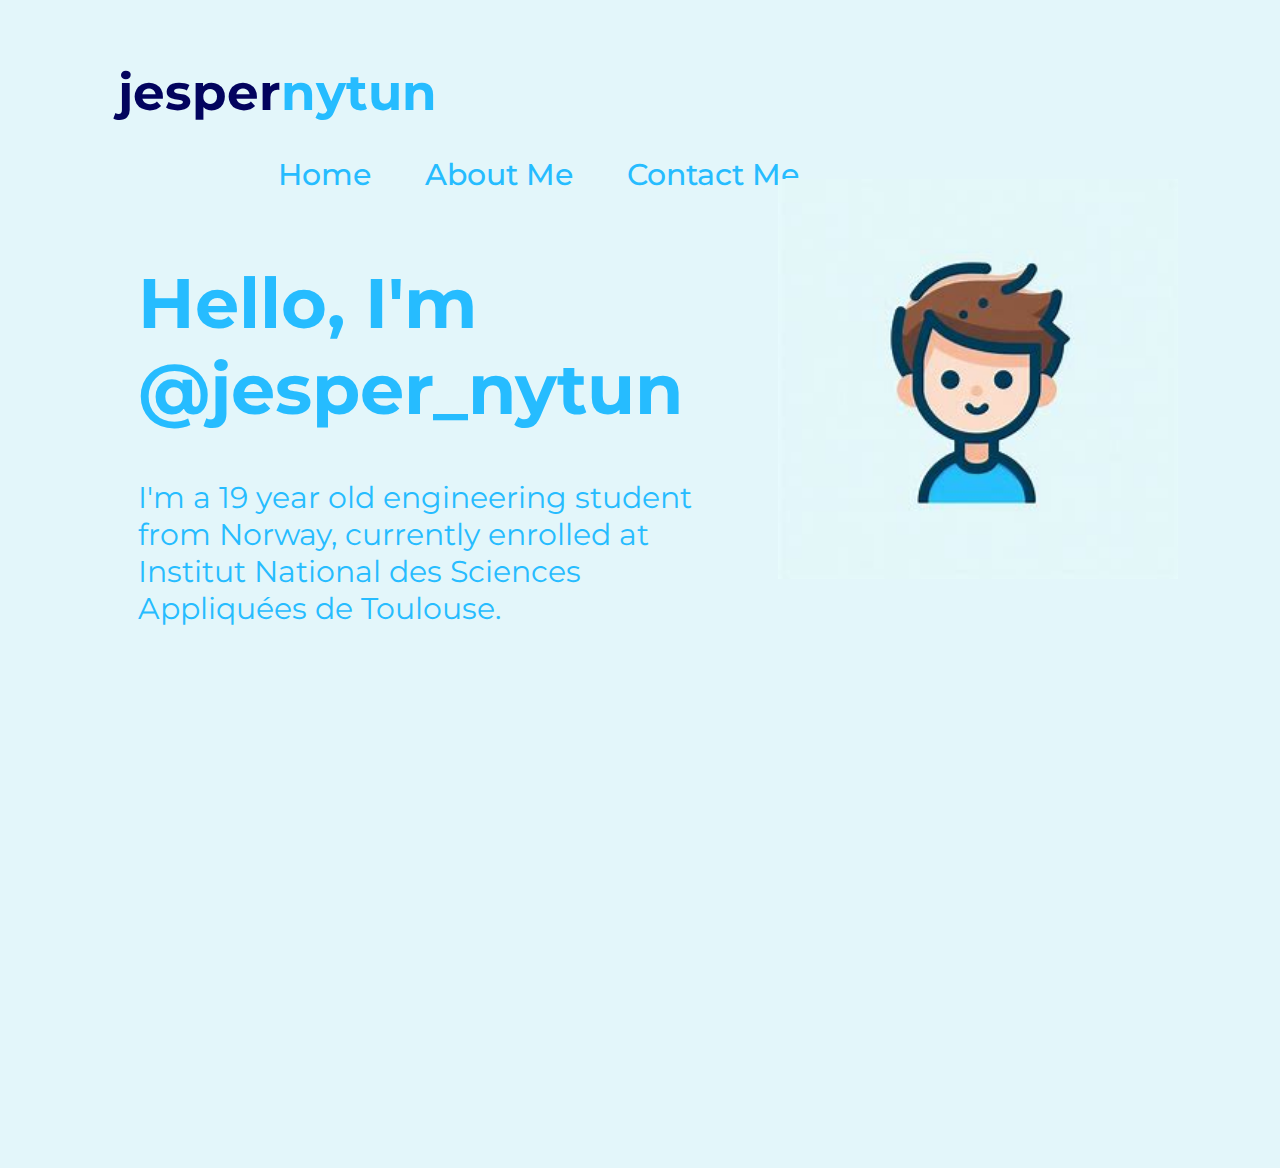
<file: index.html>
<!DOCTYPE html>
<html>
<head>
    <title>jespernytun</title>
    <link rel="stylesheet" type="text/css" href="style.css">
    <link rel="preconnect" href="https://fonts.googleapis.com">
    <link rel="preconnect" href="https://fonts.gstatic.com" crossorigin>
    <link href="https://fonts.googleapis.com/css2?family=Montserrat:ital,wght@0,100..900;1,100..900&display=swap" rel="stylesheet">
</head>

<body class="background">

    <div class="header">
        <h1 class="logo">jesper<span>nytun</span></h1>
    <div class="content">
        <ul>
            <li><a href="index.html">Home</a></li>
            <li><a href="about.html">About Me</a></li>
            <li><a href="contact.html">Contact Me</a></li>
        </ul>
    </div>
    </div>

    <div class="main">
        <h1>Hello, I'm @jesper_nytun</h1>
        <img src="OIG4.mxiF6pZrbuEUqCvgVBWA.jpeg" alt="Jesper Nytun">
        <p>I'm a 19 year old engineering student from Norway, currently enrolled at Institut National des Sciences Appliquées de Toulouse.</p>
    </div>
    </body>

</html>
</file>
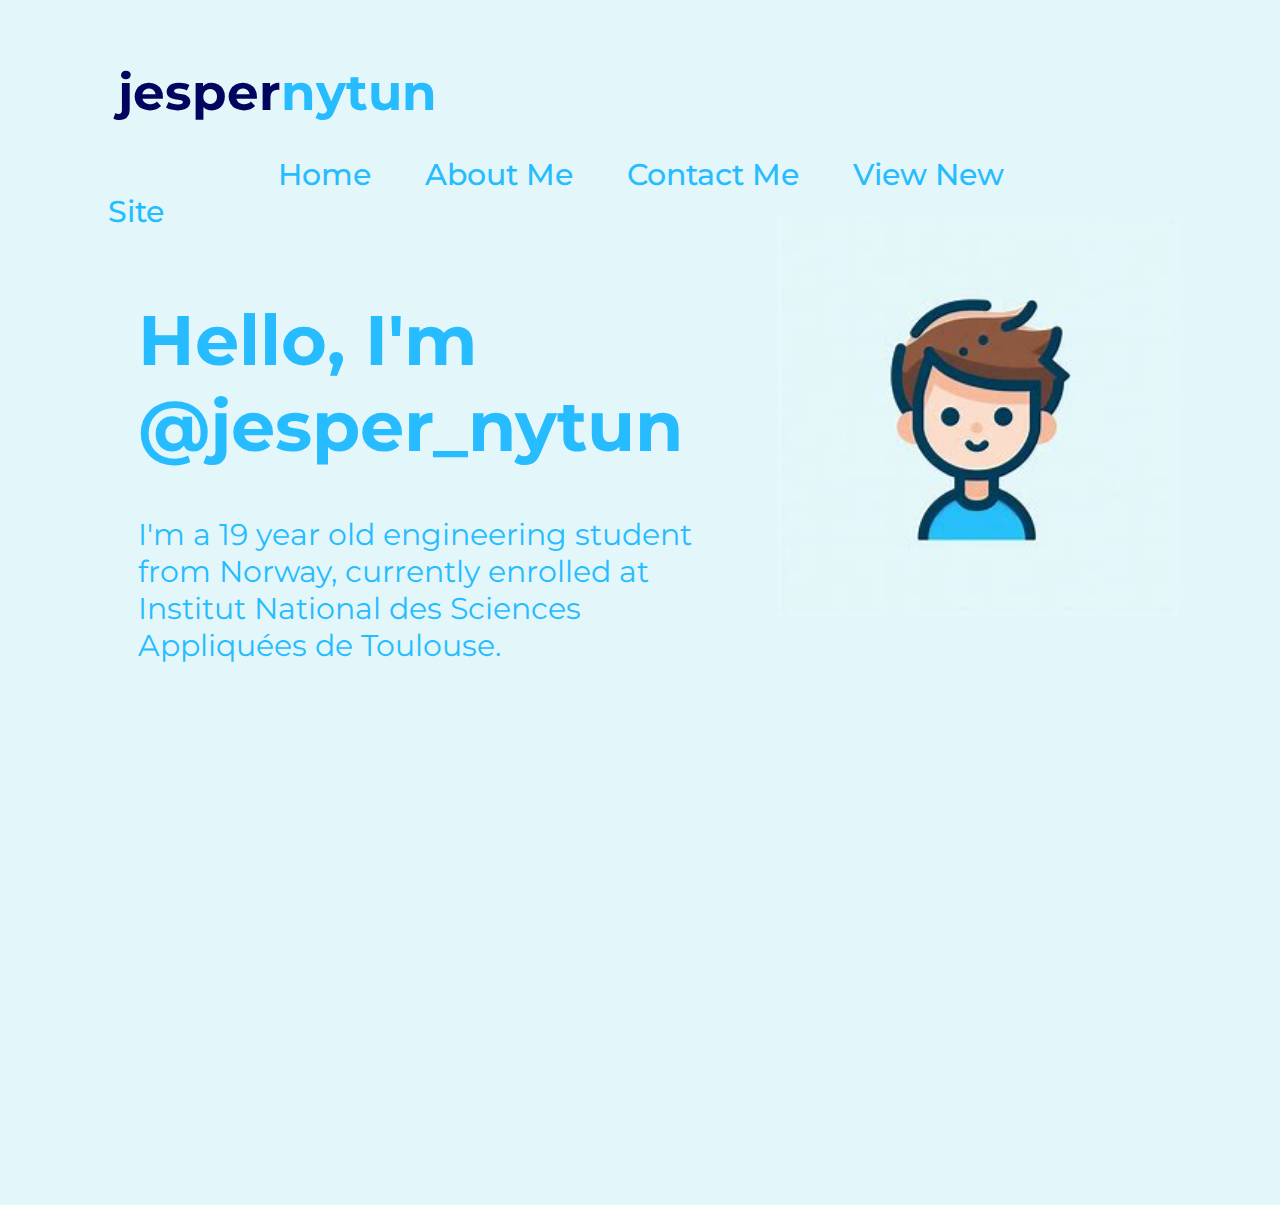
<file: old/index.html>
<!DOCTYPE html>
<html>

<head>
    <title>jespernytun</title>
    <link rel="stylesheet" type="text/css" href="style.css">
    <link rel="preconnect" href="https://fonts.googleapis.com">
    <link rel="preconnect" href="https://fonts.gstatic.com" crossorigin>
    <link href="https://fonts.googleapis.com/css2?family=Montserrat:ital,wght@0,100..900;1,100..900&display=swap" rel="stylesheet">
</head>

<body class="background">
    <div class="header">
        <h1 class="logo">jesper<span>nytun</span></h1>
        <div class="content">
        <ul>
            <li><a href="index.html">Home</a></li>
            <li><a href="about.html">About Me</a></li>
            <li><a href="contact.html">Contact Me</a></li>
            <li><a href="../index.html">View New Site</a></li>
        </ul>
    </div>
    </div>
    <div class="main">
        <h1>Hello, I'm @jesper_nytun</h1>
        <img src="OIG4.mxiF6pZrbuEUqCvgVBWA.jpeg" alt="Jesper Nytun">
        <p>I'm a 19 year old engineering student from Norway, currently enrolled at Institut National des Sciences Appliquées de Toulouse.</p>
    </div>
    </body>
</html>
</file>
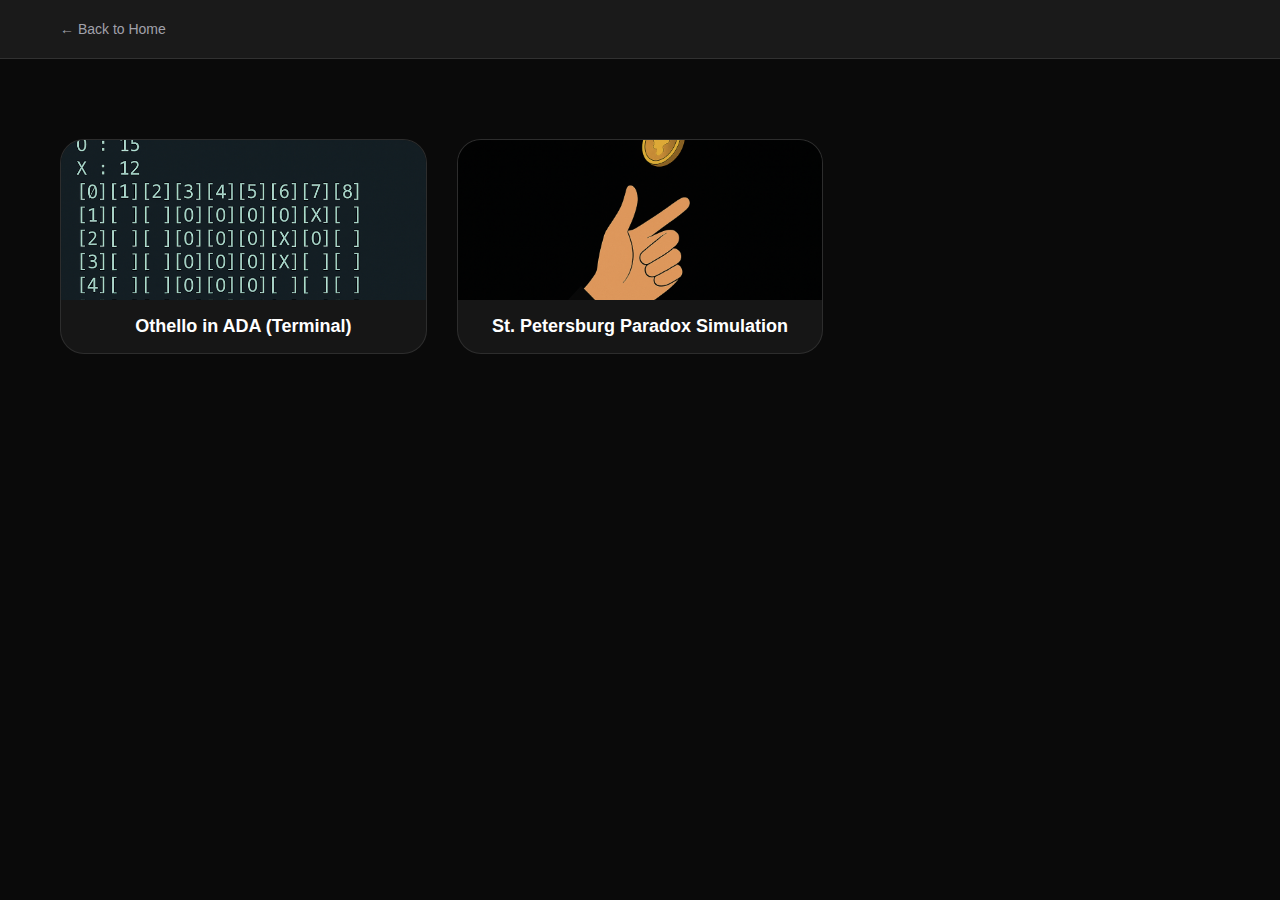
<file: portfolio/index.html>
<!DOCTYPE html>
<html lang="en">
<head>
  <meta charset="UTF-8" />
  <meta name="viewport" content="width=device-width, initial-scale=1.0" />
  <title>Portfolio – Jesper Nytun</title>
  <link rel="stylesheet" href="../styles.css" />
  <link rel="stylesheet" href="../portfolio.css" />
</head>
<body>
  <header class="portfolio-header">
    <div class="container">
      <a href="../index.html" class="back-link">← Back to Home</a>
    </div>
  </header>

  <section class="project-gallery">
    <a href="ADA_Othello.html" class="project-bubble">
      <img src="../assets/othello.png" alt="Othello in Ada preview">
      <h3>Othello in ADA (Terminal)</h3>
    </a>
    <a href="stpeters.html" class="project-bubble">
      <img src="../assets/stpeters.png" alt="St. Petersburg Paradox Simulation">
      <h3>St. Petersburg Paradox Simulation</h3>
    </a>
    <!--her legger jeg til flere bobler senere wip --> 
  </section>
</body>
</html>
</file>
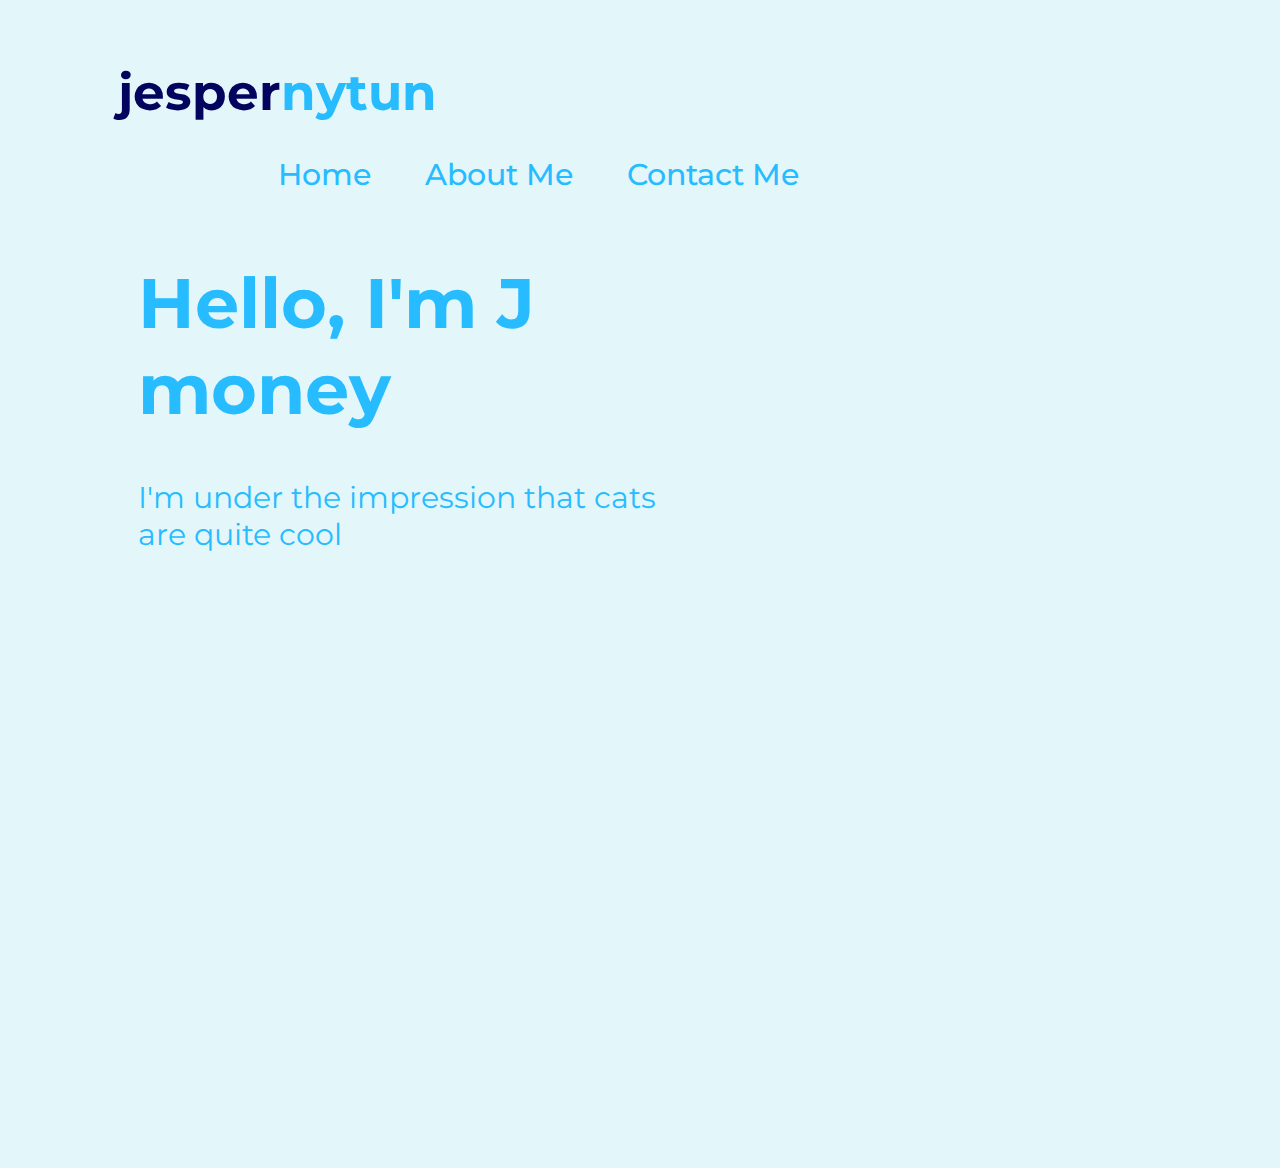
<file: about.html>
<!DOCTYPE html>
<html>

<head>
    <title>jespernytun</title>
    <link rel="stylesheet" type="text/css" href="style.css">
    <link rel="preconnect" href="https://fonts.googleapis.com">
    <link rel="preconnect" href="https://fonts.gstatic.com" crossorigin>
    <link href="https://fonts.googleapis.com/css2?family=Montserrat:ital,wght@0,100..900;1,100..900&display=swap" rel="stylesheet">
</head>

<body class="background">
    <div class="header">
        <h1 class="logo">jesper<span>nytun</span></h1>
        <div class="content">
        <ul>
            <li><a href="index.html">Home</a></li>
            <li><a href="about.html">About Me</a></li>
            <li><a href="contact.html">Contact Me</a></li>
        </ul>
    </div>
    </div>
    <div class="main">
        <h1>Hello, I'm J money</h1>
        <p>I'm under the impression that cats are quite cool</p>
    </div>
    </body>
</html>
</file>
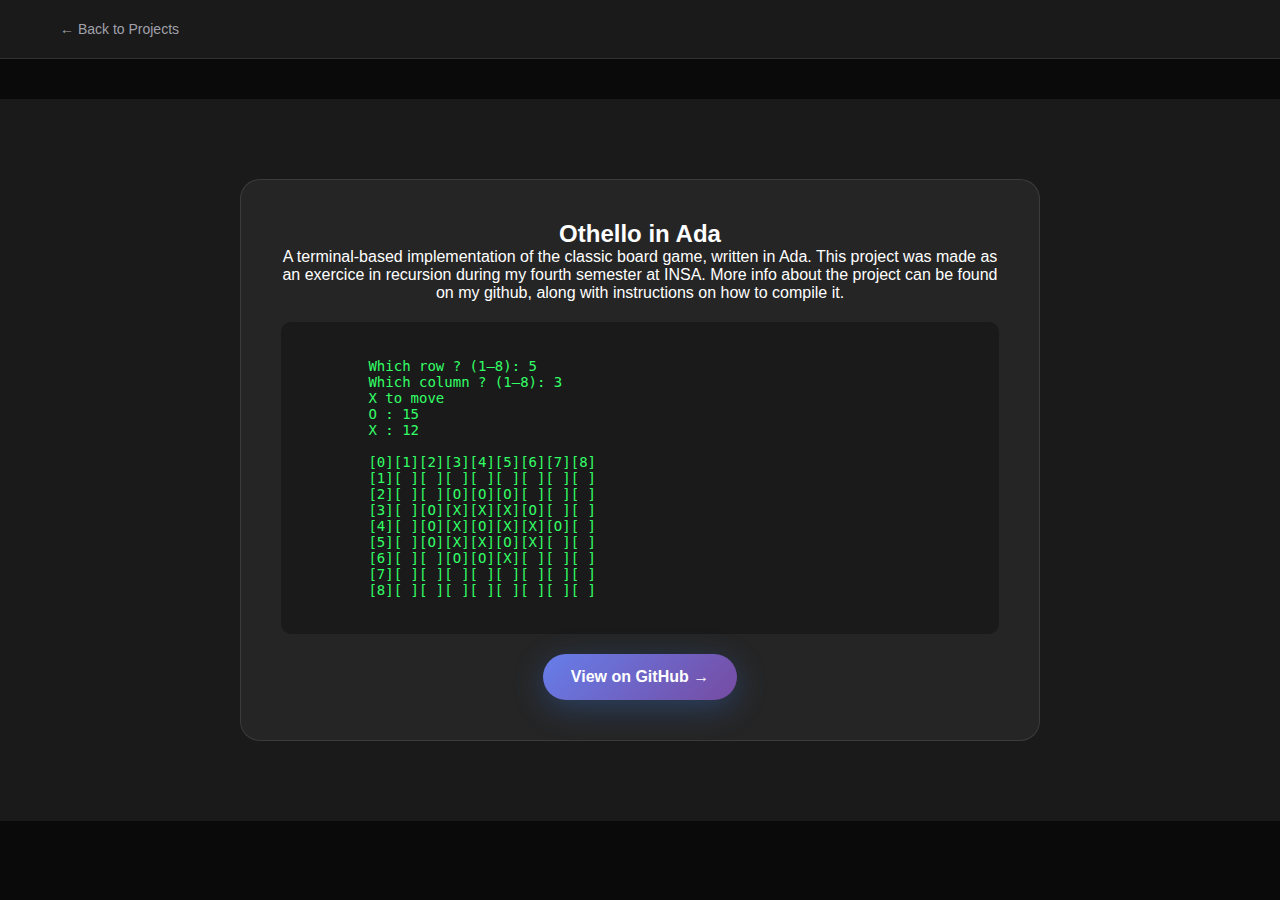
<file: othello-ada.html>
<!DOCTYPE html>
<html lang="en">
<head>
  <meta charset="UTF-8" />
  <meta name="viewport" content="width=device-width, initial-scale=1.0" />
  <title>Othello in Ada – Jesper Nytun</title>
  <link rel="stylesheet" href="../styles.css" />
</head>

<header class="portfolio-header">
    <div class="container">
      <a href="index.html" class="back-link">← Back to Projects</a>
    </div>
</header>

<body>
  <section class="project-section">
    <div class="project-card">
      <h2>Othello in Ada</h2>
      <p>
        A terminal-based implementation of the classic board game, written in Ada.
        This project was made as an exercice in recursion during my fourth semester at INSA.
        More info about the project can be found on my github, along with instructions on how to compile it.
      </p>

      <div class="fake-terminal">
        Which row ? (1–8): 5           
        Which column ? (1–8): 3       
        X to move  
        O : 15  
        X : 12  
        
        [0][1][2][3][4][5][6][7][8]  
        [1][ ][ ][ ][ ][ ][ ][ ][ ]  
        [2][ ][ ][O][O][O][ ][ ][ ]  
        [3][ ][O][X][X][X][O][ ][ ]  
        [4][ ][O][X][O][X][X][O][ ]  
        [5][ ][O][X][X][O][X][ ][ ]  
        [6][ ][ ][O][O][X][ ][ ][ ]  
        [7][ ][ ][ ][ ][ ][ ][ ][ ]  
        [8][ ][ ][ ][ ][ ][ ][ ][ ]  
        </div>
        

      <div class="project-links">
        <a href="https://github.com/jespernytun/ADA-Othello" target="_blank" class="btn btn-primary">
          View on GitHub →
        </a>
      </div>
    </div>
  </section>
</body>
</html>
</file>
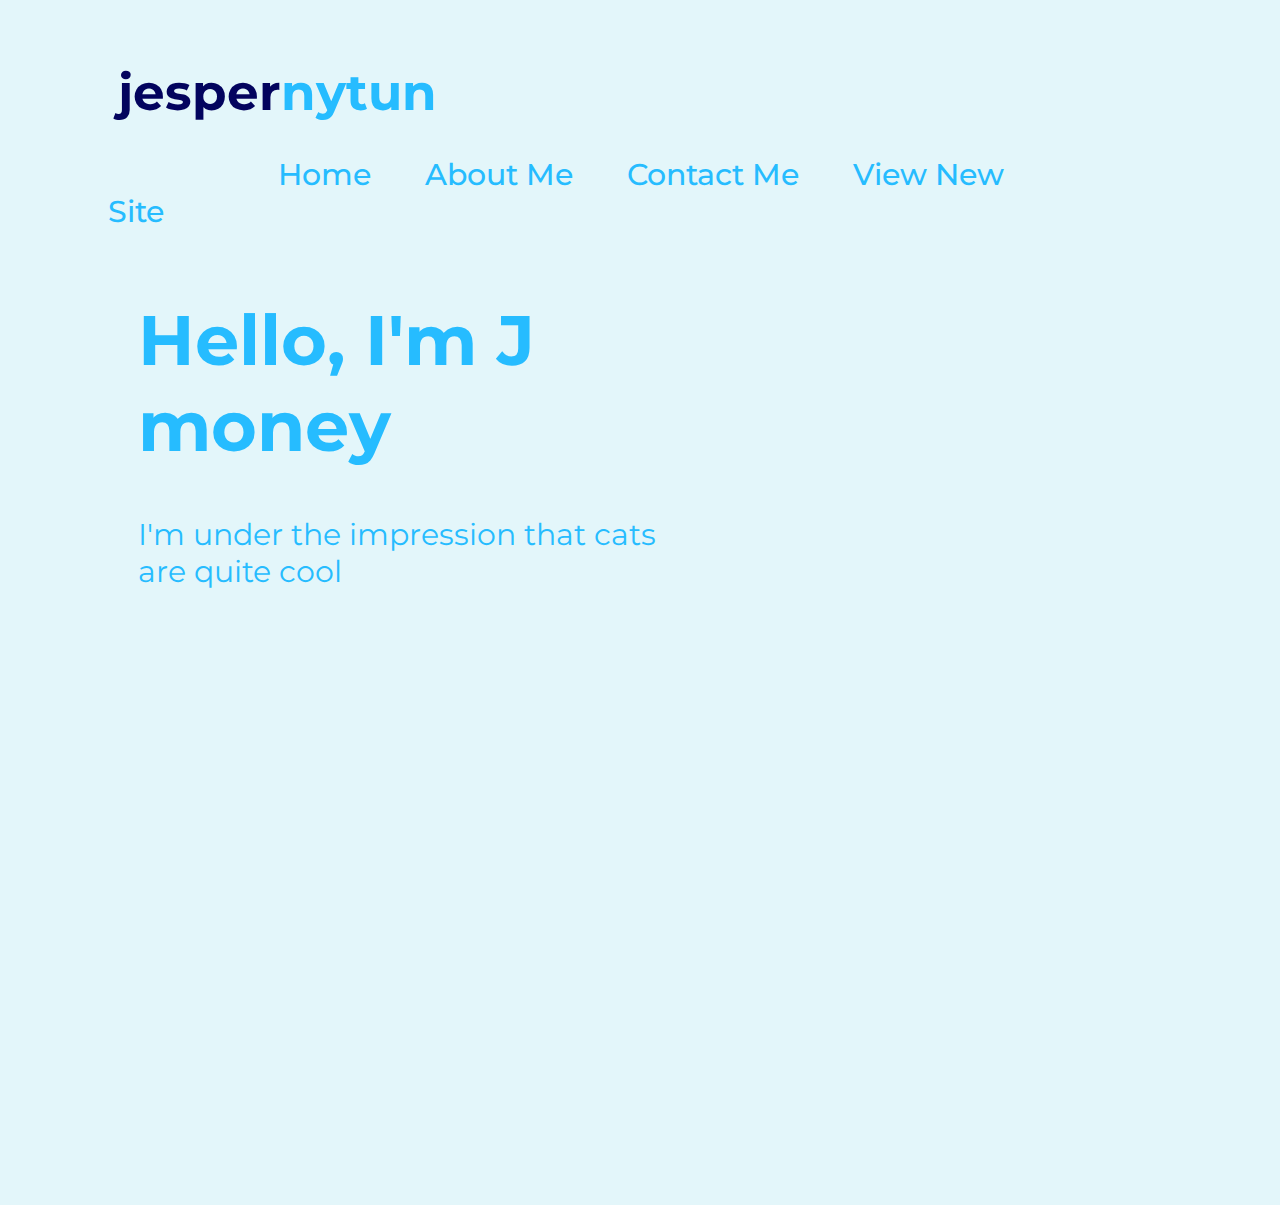
<file: old/about.html>
<!DOCTYPE html>
<html>

<head>
    <title>jespernytun</title>
    <link rel="stylesheet" type="text/css" href="style.css">
    <link rel="preconnect" href="https://fonts.googleapis.com">
    <link rel="preconnect" href="https://fonts.gstatic.com" crossorigin>
    <link href="https://fonts.googleapis.com/css2?family=Montserrat:ital,wght@0,100..900;1,100..900&display=swap" rel="stylesheet">
</head>

<body class="background">
    <div class="header">
        <h1 class="logo">jesper<span>nytun</span></h1>
        <div class="content">
        <ul>
            <li><a href="index.html">Home</a></li>
            <li><a href="about.html">About Me</a></li>
            <li><a href="contact.html">Contact Me</a></li>
            <li><a href="../index.html">View New Site</a></li>
        </ul>
    </div>
    </div>
    <div class="main">
        <h1>Hello, I'm J money</h1>
        <p>I'm under the impression that cats are quite cool</p>
    </div>
    </body>
</html>
</file>
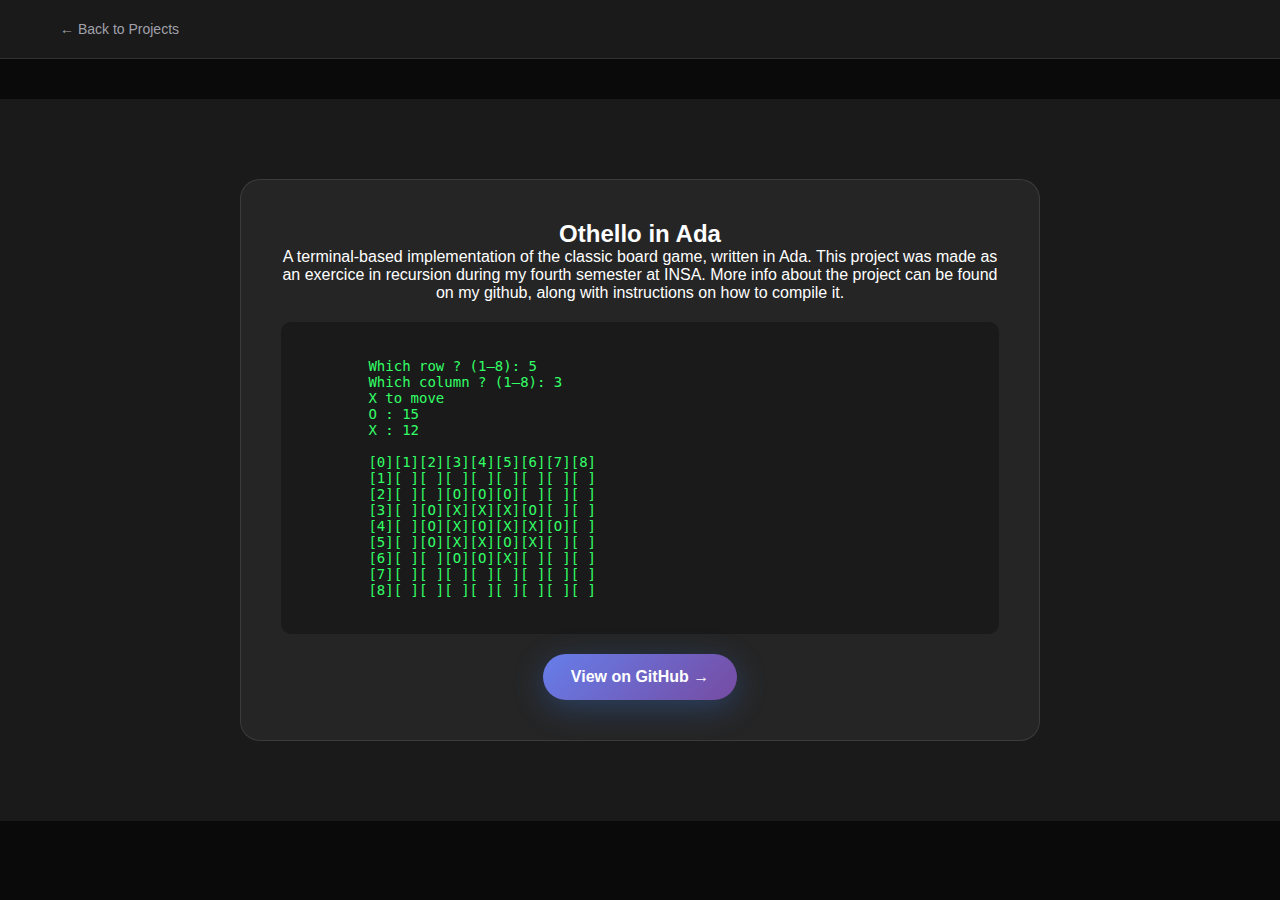
<file: portfolio/ADA_Othello.html>
<!DOCTYPE html>
<html lang="en">
<head>
  <meta charset="UTF-8" />
  <meta name="viewport" content="width=device-width, initial-scale=1.0" />
  <title>Othello in Ada – Jesper Nytun</title>
  <link rel="stylesheet" href="../styles.css" />
</head>

<header class="portfolio-header">
    <div class="container">
      <a href="index.html" class="back-link">← Back to Projects</a>
    </div>
</header>

<body>
  <section class="project-section">
    <div class="project-card">
      <h2>Othello in Ada</h2>
      <p>
        A terminal-based implementation of the classic board game, written in Ada.
        This project was made as an exercice in recursion during my fourth semester at INSA.
        More info about the project can be found on my github, along with instructions on how to compile it.
      </p>

      <div class="fake-terminal">
        Which row ? (1–8): 5           
        Which column ? (1–8): 3       
        X to move  
        O : 15  
        X : 12  
        
        [0][1][2][3][4][5][6][7][8]  
        [1][ ][ ][ ][ ][ ][ ][ ][ ]  
        [2][ ][ ][O][O][O][ ][ ][ ]  
        [3][ ][O][X][X][X][O][ ][ ]  
        [4][ ][O][X][O][X][X][O][ ]  
        [5][ ][O][X][X][O][X][ ][ ]  
        [6][ ][ ][O][O][X][ ][ ][ ]  
        [7][ ][ ][ ][ ][ ][ ][ ][ ]  
        [8][ ][ ][ ][ ][ ][ ][ ][ ]  
        </div>
        

      <div class="project-links">
        <a href="https://github.com/jespernytun/ADA_Othello" target="_blank" class="btn btn-primary">
          View on GitHub →
        </a>
      </div>
    </div>
  </section>
</body>
</html>
</file>
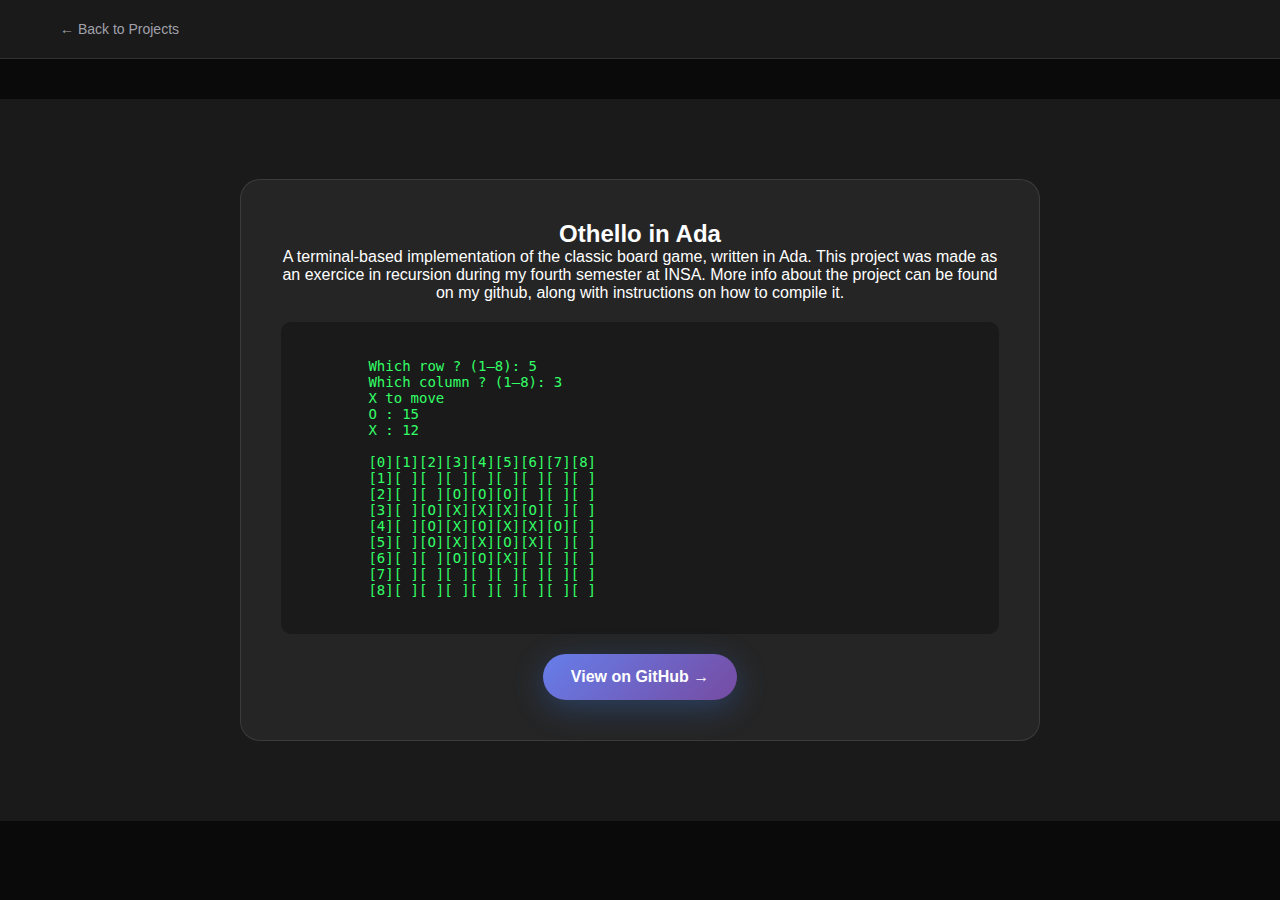
<file: portfolio/othello-ada.html>
<!DOCTYPE html>
<html lang="en">
<head>
  <meta charset="UTF-8" />
  <meta name="viewport" content="width=device-width, initial-scale=1.0" />
  <title>Othello in Ada – Jesper Nytun</title>
  <link rel="stylesheet" href="../styles.css" />
</head>

<header class="portfolio-header">
    <div class="container">
      <a href="index.html" class="back-link">← Back to Projects</a>
    </div>
</header>

<body>
  <section class="project-section">
    <div class="project-card">
      <h2>Othello in Ada</h2>
      <p>
        A terminal-based implementation of the classic board game, written in Ada.
        This project was made as an exercice in recursion during my fourth semester at INSA.
        More info about the project can be found on my github, along with instructions on how to compile it.
      </p>

      <div class="fake-terminal">
        Which row ? (1–8): 5           
        Which column ? (1–8): 3       
        X to move  
        O : 15  
        X : 12  
        
        [0][1][2][3][4][5][6][7][8]  
        [1][ ][ ][ ][ ][ ][ ][ ][ ]  
        [2][ ][ ][O][O][O][ ][ ][ ]  
        [3][ ][O][X][X][X][O][ ][ ]  
        [4][ ][O][X][O][X][X][O][ ]  
        [5][ ][O][X][X][O][X][ ][ ]  
        [6][ ][ ][O][O][X][ ][ ][ ]  
        [7][ ][ ][ ][ ][ ][ ][ ][ ]  
        [8][ ][ ][ ][ ][ ][ ][ ][ ]  
        </div>
        

      <div class="project-links">
        <a href="https://github.com/jeppepuus/ADA-Othello" target="_blank" class="btn btn-primary">
          View on GitHub →
        </a>
      </div>
    </div>
  </section>
</body>
</html>
</file>
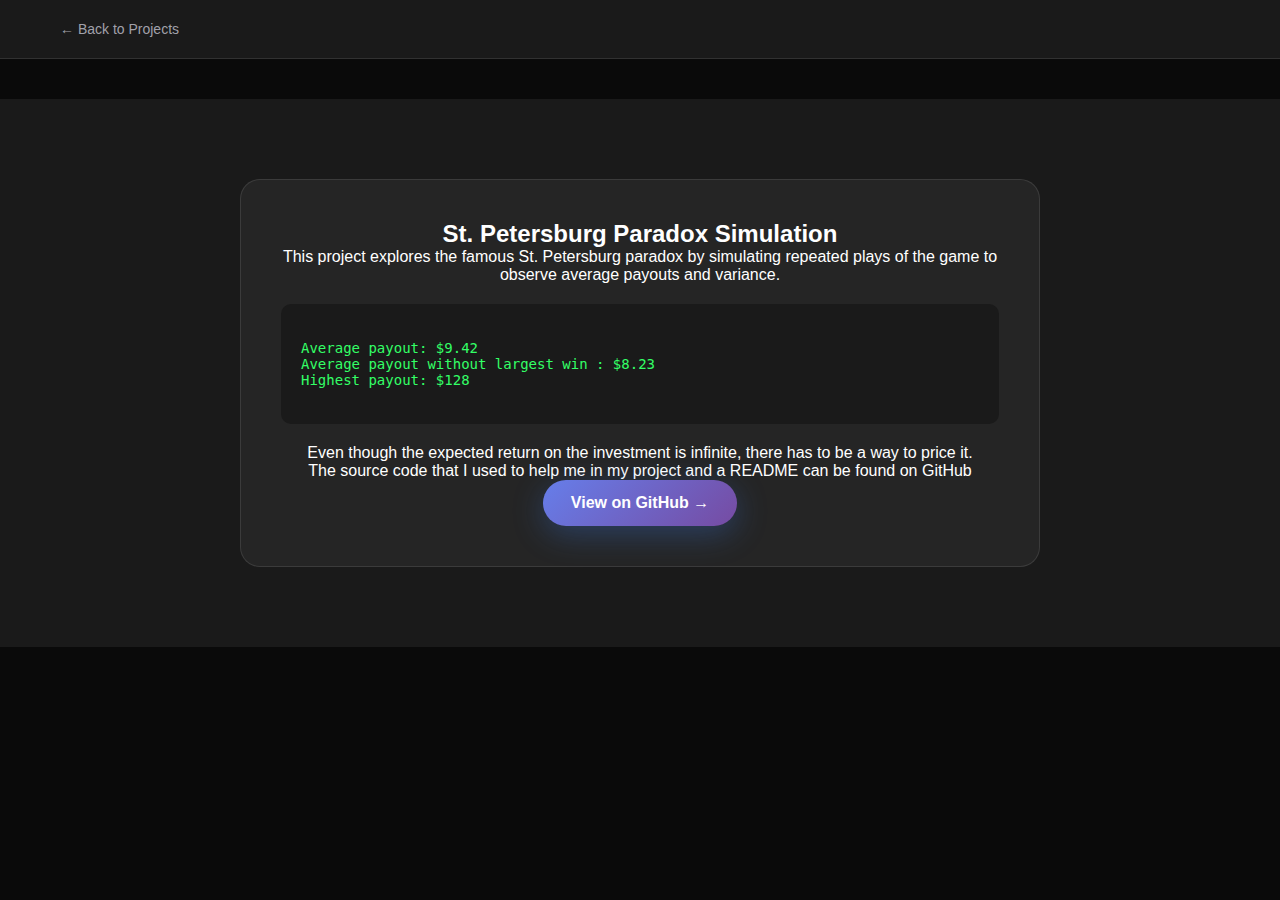
<file: portfolio/stpeters.html>
<!DOCTYPE html>
<html lang="en">
<head>
  <meta charset="UTF-8" />
  <meta name="viewport" content="width=device-width, initial-scale=1.0" />
  <title>St. Petersburg Paradox – Jesper Nytun</title>
  <link rel="stylesheet" href="../styles.css" />
  <link rel="stylesheet" href="../portfolio.css" />
</head>
<body>
  <header class="portfolio-header">
    <div class="container">
      <a href="index.html" class="back-link">← Back to Projects</a>
    </div>
  </header>

  <section class="project-section">
    <div class="project-card">
      <h2>St. Petersburg Paradox Simulation</h2>
      <p>
        This project explores the famous St. Petersburg paradox by simulating repeated plays 
        of the game to observe average payouts and variance.
      </p>

      <div class="fake-terminal">
Average payout: $9.42  
Average payout without largest win : $8.23
Highest payout: $128  
      </div>

      <p>
        Even though the expected return on the investment is infinite, there has to be a way to price it.
      </p>
      <p>
        The source code that I used to help me in my project 
        and a README can be found on GitHub
      </p>
      <div class="project-links">
        <a href="https://github.com/jespernytun/st-petersburg-paradox" target="_blank" class="btn btn-primary">
          View on GitHub →
        </a>
      </div>
    </div>
  </section>
</body>
</html>
</file>
<file: style.css>
:root {
    --primary-color: #0077b6;
    --secondary-color: #03045e;
    --accent-color: #00b4d8;
    --highlight-color: #90e0ef;
    --link-color: #26bcff;
    --background: #e3f6fa;
}
.body{
    font-family: "montserrat", sans-serif;
    overflow-x: hidden;
}
.background {
    background-size: 1700px;
    background-color: #e3f6fa;
}

.logo {
    margin-left: 10px;
    font-size: 50px;
    font-family: "montserrat", sans-serif;
    color: var(--secondary-color);
}
.logo span{
    color: var(--link-color);
}

.header {
    display: absolute;
    justify-content: space-between;
    align-items: center;
    padding: 20px 100px;
    color: var(--link-color);
}
.header ul {
    display: inline;
    justify-content: space-between;
    align-items: center;
}
.header ul li {
    position: relative;
}
.header ul li a {
    color: var(--link-color);
    text-decoration: none;
    font-size: 30px;
    font-weight: 500;
    font-family: "montserrat", sans-serif;
}
.header .content {
    display: inline;
    justify-content: space-between;
    align-items: center;
    padding: 20px 100px;
    color: var(--link-color);
}
.header li {
    display: inline;
    list-style-type: none;
    font-size: 20px;
    margin-left: 10px;
    padding: 20px;
}
.header a:hover {
    color: var(--highlight-color);
    transform: all 0.3s;
}

.main {
    display: absolute;
    justify-content: center;
    align-items: center;
    height: 100vh;
    color: var(--link-color);
    font-size: 50px;
    text-align: left;
    margin-left: 130px;
}
.main h1 {
    color: var(--link-color);
    font-size: 70px;
    font-family: "montserrat", sans-serif;
    padding: 0px;
    margin-right: 50%;
}
.main p {
    color: var(--link-color);
    font-size: 30px;
    font-family: "montserrat", sans-serif;
    margin-right: 50%;
    padding: 0px;
}
.main img {
    position: absolute;
    width: 400px;
    margin-left: 50%;
    margin-top: -300px;
}
</file>
<file: old/style.css>
:root {
    --primary-color: #0077b6;
    --secondary-color: #03045e;
    --accent-color: #00b4d8;
    --highlight-color: #90e0ef;
    --link-color: #26bcff;
    --background: #e3f6fa;
}
.body{
    font-family: "montserrat", sans-serif;
    overflow-x: hidden;
}
.background {
    background-size: 1700px;
    background-color: #e3f6fa;
}

.logo {
    margin-left: 10px;
    font-size: 50px;
    font-family: "montserrat", sans-serif;
    color: var(--secondary-color);
}
.logo span{
    color: var(--link-color);
}

.header {
    display: absolute;
    justify-content: space-between;
    align-items: center;
    padding: 20px 100px;
    color: var(--link-color);
}
.header ul {
    display: inline;
    justify-content: space-between;
    align-items: center;
}
.header ul li {
    position: relative;
}
.header ul li a {
    color: var(--link-color);
    text-decoration: none;
    font-size: 30px;
    font-weight: 500;
    font-family: "montserrat", sans-serif;
}
.header .content {
    display: inline;
    justify-content: space-between;
    align-items: center;
    padding: 20px 100px;
    color: var(--link-color);
}
.header li {
    display: inline;
    list-style-type: none;
    font-size: 20px;
    margin-left: 10px;
    padding: 20px;
}
.header a:hover {
    color: var(--highlight-color);
    transform: all 0.3s;
}

.main {
    display: absolute;
    justify-content: center;
    align-items: center;
    height: 100vh;
    color: var(--link-color);
    font-size: 50px;
    text-align: left;
    margin-left: 130px;
}
.main h1 {
    color: var(--link-color);
    font-size: 70px;
    font-family: "montserrat", sans-serif;
    padding: 0px;
    margin-right: 50%;
}
.main p {
    color: var(--link-color);
    font-size: 30px;
    font-family: "montserrat", sans-serif;
    margin-right: 50%;
    padding: 0px;
}
.main img {
    position: absolute;
    width: 400px;
    margin-left: 50%;
    margin-top: -300px;
}
</file>
<file: styles.css>
:root {
    --primary: #0a0a0a;
    --primary-light: #1a1a1a;
    --accent: #3b82f6;
    --accent-hover: #2563eb;
    --gradient: linear-gradient(135deg, #667eea 0%, #764ba2 100%);
    --gradient-alt: linear-gradient(135deg, #f093fb 0%, #f5576c 100%);
    --text-primary: #ffffff;
    --text-secondary: #a1a1aa;
    --surface: rgba(255, 255, 255, 0.05);
    --surface-hover: rgba(255, 255, 255, 0.1);
    --border: rgba(255, 255, 255, 0.1);
}

* {
    margin: 0;
    padding: 0;
    box-sizing: border-box;
}

body {
    font-family: 'Inter', sans-serif;
    background: var(--primary);
    color: var(--text-primary);
    overflow-x: hidden;
    scroll-behavior: smooth;
}

/* Animated Background */
.bg-animation {
    position: fixed;
    top: 0;
    left: 0;
    width: 100%;
    height: 100%;
    z-index: -1;
    opacity: 0.3;
}

.bg-animation::before {
    content: '';
    position: absolute;
    top: 0;
    left: 0;
    width: 100%;
    height: 100%;
    background: 
        radial-gradient(circle at 20% 80%, #3b82f6 0%, transparent 50%),
        radial-gradient(circle at 80% 20%, #8b5cf6 0%, transparent 50%),
        radial-gradient(circle at 40% 40%, #06b6d4 0%, transparent 50%);
    animation: bgMove 20s ease-in-out infinite;
}

@keyframes bgMove {
    0%, 100% { transform: scale(1) rotate(0deg); }
    50% { transform: scale(1.1) rotate(180deg); }
}

/* Navigation */
.navbar {
    position: fixed;
    top: 20px;
    left: 50%;
    transform: translateX(-50%);
    background: var(--surface);
    backdrop-filter: blur(20px);
    border: 1px solid var(--border);
    border-radius: 50px;
    padding: 12px 24px;
    z-index: 1000;
    transition: all 0.3s ease;
}

.nav-menu {
    display: flex;
    list-style: none;
    gap: 8px;
    align-items: center;
}

.nav-item a {
    color: var(--text-secondary);
    text-decoration: none;
    padding: 8px 16px;
    border-radius: 25px;
    font-weight: 500;
    font-size: 14px;
    transition: all 0.3s ease;
    position: relative;
}

.nav-item a:hover,
.nav-item a.active {
    color: var(--text-primary);
    background: var(--surface-hover);
}

.logo-nav {
    font-weight: 800;
    font-size: 16px;
    color: var(--text-primary);
    margin-right: 20px;
}

.logo-nav span {
    background: var(--gradient);
    -webkit-background-clip: text;
    -webkit-text-fill-color: transparent;
    background-clip: text;
}

/* Main Container */
.container {
    max-width: 1200px;
    margin: 0 auto;
    padding: 0 20px;
}

/* Sections */
.section {
    min-height: 100vh;
    display: flex;
    align-items: center;
    padding: 100px 0;
}

/* Hero Section */
.hero {
    position: relative;
    text-align: center;
}

.hero-content {
    max-width: 800px;
    margin: 0 auto;
}

.hero h1 {
    font-size: clamp(3rem, 8vw, 6rem);
    font-weight: 800;
    line-height: 1.1;
    margin-bottom: 24px;
    background: var(--gradient);
    -webkit-background-clip: text;
    -webkit-text-fill-color: transparent;
    background-clip: text;
    animation: fadeInUp 1s ease-out;
}

.hero .subtitle {
    font-size: clamp(1.2rem, 3vw, 1.5rem);
    color: var(--text-secondary);
    margin-bottom: 40px;
    animation: fadeInUp 1s ease-out 0.2s both;
}

.hero .description {
    font-size: 1.1rem;
    color: var(--text-secondary);
    max-width: 600px;
    margin: 0 auto 40px;
    line-height: 1.6;
    animation: fadeInUp 1s ease-out 0.4s both;
}

.cta-buttons {
    display: flex;
    gap: 20px;
    justify-content: center;
    flex-wrap: wrap;
    animation: fadeInUp 1s ease-out 0.6s both;
}

.btn {
    padding: 14px 28px;
    border-radius: 50px;
    text-decoration: none;
    font-weight: 600;
    font-size: 16px;
    transition: all 0.3s ease;
    border: none;
    cursor: pointer;
    position: relative;
    overflow: hidden;
}

.btn-primary {
    background: var(--gradient);
    color: var(--text-primary);
    box-shadow: 0 8px 32px rgba(59, 130, 246, 0.3);
}

.btn-primary:hover {
    transform: translateY(-2px);
    box-shadow: 0 12px 40px rgba(59, 130, 246, 0.4);
}

.btn-secondary {
    background: var(--surface);
    color: var(--text-primary);
    border: 1px solid var(--border);
    backdrop-filter: blur(20px);
}

.btn-secondary:hover {
    background: var(--surface-hover);
    transform: translateY(-2px);
}

/* About Section */
.about {
    background: var(--primary-light);
}

.about-content {
    display: grid;
    grid-template-columns: 1fr 1fr;
    gap: 60px;
    align-items: center;
}

.about-text h2 {
    font-size: clamp(2.5rem, 5vw, 3.5rem);
    font-weight: 800;
    margin-bottom: 24px;
    background: var(--gradient-alt);
    -webkit-background-clip: text;
    -webkit-text-fill-color: transparent;
    background-clip: text;
}

.about-text p {
    font-size: 1.1rem;
    line-height: 1.8;
    color: var(--text-secondary);
    margin-bottom: 20px;
}

.skills {
    display: flex;
    flex-wrap: wrap;
    gap: 12px;
    margin-top: 30px;
}

.skill-tag {
    background: var(--surface);
    color: var(--text-primary);
    padding: 8px 16px;
    border-radius: 20px;
    font-size: 14px;
    font-weight: 500;
    border: 1px solid var(--border);
}

.about-visual {
    position: relative;
    height: 400px;
    border-radius: 20px;
    overflow: hidden;
    background: var(--gradient);
    display: flex;
    align-items: center;
    justify-content: center;
}

.about-visual::before {
    content: '';
    position: absolute;
    top: 0;
    left: 0;
    right: 0;
    bottom: 0;
    background: 
        radial-gradient(circle at 30% 30%, rgba(255, 255, 255, 0.2) 0%, transparent 50%),
        radial-gradient(circle at 70% 70%, rgba(255, 255, 255, 0.1) 0%, transparent 50%);
    animation: float 6s ease-in-out infinite;
}

.visual-text {
    font-size: 4rem;
    font-weight: 800;
    color: rgba(255, 255, 255, 0.1);
    text-align: center;
    position: relative;
    z-index: 1;
}

.portfolio-button {
    font-size: 2rem;
    font-weight: 700;
    padding: 20px 40px;
    color: white;
    background: var(--gradient-alt);
    border-radius: 50px;
    text-decoration: none;
    transition: transform 0.3s ease, box-shadow 0.3s ease;
    position: relative;
    z-index: 1;
}

.portfolio-button:hover {
    transform: translateY(-4px);
    box-shadow: 0 10px 30px rgba(0, 0, 0, 0.3);
}


/* portfolio seation */
.project-section {
    padding: 80px 20px;
    background: var(--primary-light);
}

.project-card {
    max-width: 800px;
    margin: 0 auto;
    background: var(--surface);
    padding: 40px;
    border-radius: 20px;
    border: 1px solid var(--border);
    text-align: center;
}

.fake-terminal {
    background: #1a1a1a;
    color: #33ff66;
    font-family: monospace;
    padding: 20px;
    border-radius: 10px;
    margin: 20px 0;
    white-space: pre-wrap;
    text-align: left;
    font-size: 14px;
}

.project-links {
    display: flex;
    justify-content: center;
    gap: 20px;
    flex-wrap: wrap;
}

/* headers */
.portfolio-header {
    background: var(--primary-light);
    padding: 20px 0;
    border-bottom: 1px solid var(--border);
    margin-bottom: 40px;
}

.back-link {
    color: var(--text-secondary);
    font-size: 14px;
    text-decoration: none;
    font-weight: 500;
    transition: color 0.3s ease;
}

.back-link:hover {
    color: var(--text-primary);
}
/*------------------------------*/

/* Contact Section */
.contact-content {
    text-align: center;
    max-width: 600px;
    margin: 0 auto;
}

.contact h2 {
    font-size: clamp(2.5rem, 5vw, 3.5rem);
    font-weight: 800;
    margin-bottom: 24px;
    background: var(--gradient);
    -webkit-background-clip: text;
    -webkit-text-fill-color: transparent;
    background-clip: text;
}

.contact p {
    font-size: 1.1rem;
    color: var(--text-secondary);
    margin-bottom: 40px;
    line-height: 1.6;
}

.social-links {
    display: flex;
    justify-content: center;
    gap: 20px;
    flex-wrap: wrap;
}

.social-link {
    background: var(--surface);
    border: 1px solid var(--border);
    border-radius: 16px;
    padding: 20px 24px;
    text-decoration: none;
    color: var(--text-primary);
    transition: all 0.3s ease;
    backdrop-filter: blur(20px);
    min-width: 160px;
}

.social-link:hover {
    background: var(--surface-hover);
    transform: translateY(-4px);
    box-shadow: 0 8px 32px rgba(0, 0, 0, 0.2);
}

.social-link .platform {
    font-weight: 600;
    font-size: 16px;
    margin-bottom: 4px;
}

.social-link .handle {
    font-size: 14px;
    color: var(--text-secondary);
}

/* Floating Elements */
.floating-orb {
    position: absolute;
    border-radius: 50%;
    background: var(--gradient);
    opacity: 0.1;
    animation: float 8s ease-in-out infinite;
}

.orb-1 {
    width: 120px;
    height: 120px;
    top: 10%;
    left: 10%;
    animation-delay: 0s;
}

.orb-2 {
    width: 80px;
    height: 80px;
    top: 70%;
    right: 10%;
    animation-delay: 2s;
}

.orb-3 {
    width: 60px;
    height: 60px;
    top: 40%;
    left: 80%;
    animation-delay: 4s;
}

@keyframes float {
    0%, 100% { transform: translateY(0px) rotate(0deg); }
    50% { transform: translateY(-20px) rotate(180deg); }
}

@keyframes fadeInUp {
    from {
        opacity: 0;
        transform: translateY(30px);
    }
    to {
        opacity: 1;
        transform: translateY(0);
    }
}



/* Smooth scroll indicators */
.scroll-indicator {
    position: absolute;
    bottom: 30px;
    left: 50%;
    transform: translateX(-50%);
    color: var(--text-secondary);
    animation: bounce 2s infinite;
}

@keyframes bounce {
    0%, 20%, 50%, 80%, 100% { transform: translateX(-50%) translateY(0); }
    40% { transform: translateX(-50%) translateY(-10px); }
    60% { transform: translateX(-50%) translateY(-5px); }
}

/* Responsive Design */
@media (max-width: 768px) {
    .navbar {
        position: fixed;
        bottom: 20px;
        top: auto;
        width: calc(100% - 40px);
        max-width: 400px;
    }

    .section {
        padding: 80px 0;
    }

    .about-content {
        grid-template-columns: 1fr;
        gap: 40px;
        text-align: center;
    }

    .cta-buttons {
        flex-direction: column;
        align-items: center;
    }

    .btn {
        width: 100%;
        max-width: 300px;
    }

    .social-links {
        flex-direction: column;
        align-items: center;
    }

    .social-link {
        width: 100%;
        max-width: 300px;
    }
}

@media (max-width: 480px) {
    .container {
        padding: 0 16px;
    }

    .hero .subtitle {
        font-size: 1rem;
    }

    .about-visual {
        height: 250px;
    }

    .visual-text {
        font-size: 2.5rem;
    }
}
</file>
<file: portfolio.css>
.project-gallery {
    display: grid;
    grid-template-columns: repeat(3, 1fr);
    gap: 30px;
    padding: 40px 20px;
    max-width: 1200px;
    margin: 0 auto;
  }  
  
  .project-bubble {
    background: var(--surface);
    border: 1px solid var(--border);
    border-radius: 24px;
    overflow: hidden;
    transition: transform 0.3s ease, box-shadow 0.3s ease;
    text-align: center;
    cursor: pointer;
    text-decoration: none;
  }
  
  .project-bubble:hover {
    transform: translateY(-6px);
    box-shadow: 0 10px 30px rgba(0, 0, 0, 0.3);
  }
  
  .project-bubble img {
    width: 100%;
    height: 160px;
    object-fit: cover;
    display: block;
  }
  
  .project-bubble h3 {
    padding: 16px;
    font-size: 18px;
    font-weight: 700;
    color: var(--text-primary);
  }
  
  .portfolio-header {
    background: var(--primary-light);
    padding: 20px 0;
    border-bottom: 1px solid var(--border);
    margin-bottom: 40px;
  }
  
  .back-link {
    color: var(--text-secondary);
    font-size: 14px;
    text-decoration: none;
    font-weight: 500;
    transition: color 0.3s ease;
  }
  
  .back-link:hover {
    color: var(--text-primary);
  }
</file>
